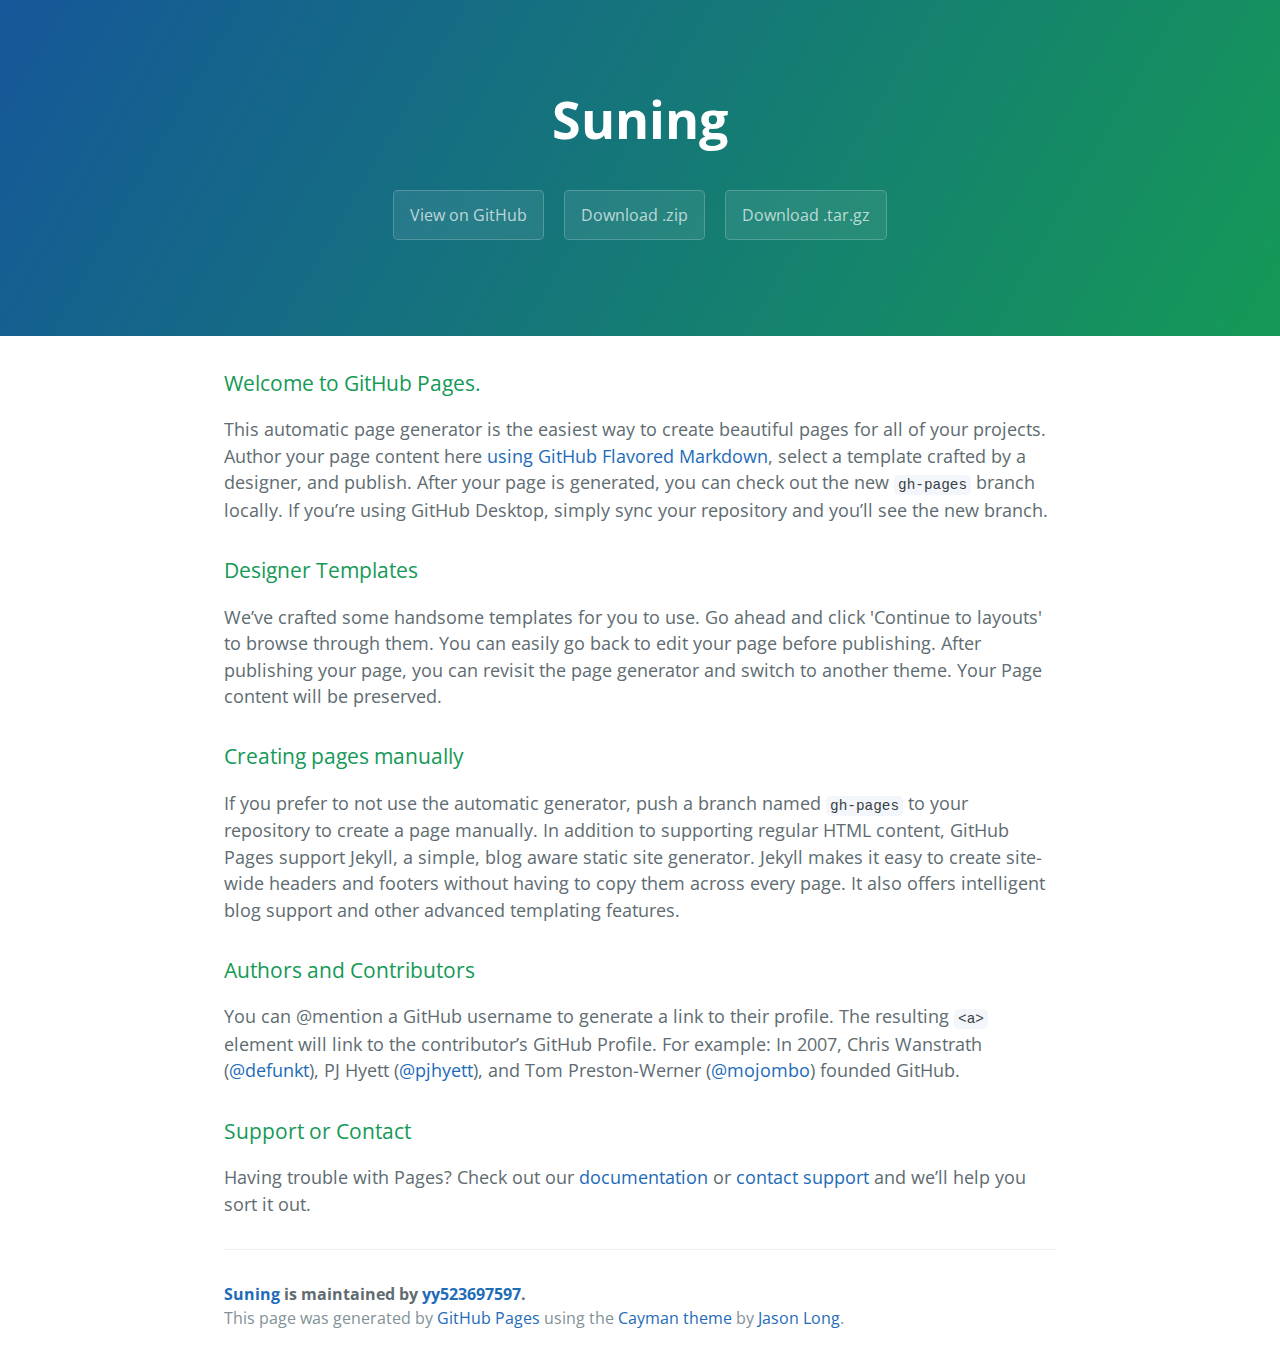
<file: index.html>
<!DOCTYPE html>
<html lang="en-us">
  <head>
    <meta charset="UTF-8">
    <title>Suning by yy523697597</title>
    <meta name="viewport" content="width=device-width, initial-scale=1">
    <link rel="stylesheet" type="text/css" href="stylesheets/normalize.css" media="screen">
    <link href='https://fonts.googleapis.com/css?family=Open+Sans:400,700' rel='stylesheet' type='text/css'>
    <link rel="stylesheet" type="text/css" href="stylesheets/stylesheet.css" media="screen">
    <link rel="stylesheet" type="text/css" href="stylesheets/github-light.css" media="screen">
  </head>
  <body>
    <section class="page-header">
      <h1 class="project-name">Suning</h1>
      <h2 class="project-tagline"></h2>
      <a href="https://github.com/yy523697597/suning" class="btn">View on GitHub</a>
      <a href="https://github.com/yy523697597/suning/zipball/master" class="btn">Download .zip</a>
      <a href="https://github.com/yy523697597/suning/tarball/master" class="btn">Download .tar.gz</a>
    </section>

    <section class="main-content">
      <h3>
<a id="welcome-to-github-pages" class="anchor" href="#welcome-to-github-pages" aria-hidden="true"><span aria-hidden="true" class="octicon octicon-link"></span></a>Welcome to GitHub Pages.</h3>

<p>This automatic page generator is the easiest way to create beautiful pages for all of your projects. Author your page content here <a href="https://guides.github.com/features/mastering-markdown/">using GitHub Flavored Markdown</a>, select a template crafted by a designer, and publish. After your page is generated, you can check out the new <code>gh-pages</code> branch locally. If you’re using GitHub Desktop, simply sync your repository and you’ll see the new branch.</p>

<h3>
<a id="designer-templates" class="anchor" href="#designer-templates" aria-hidden="true"><span aria-hidden="true" class="octicon octicon-link"></span></a>Designer Templates</h3>

<p>We’ve crafted some handsome templates for you to use. Go ahead and click 'Continue to layouts' to browse through them. You can easily go back to edit your page before publishing. After publishing your page, you can revisit the page generator and switch to another theme. Your Page content will be preserved.</p>

<h3>
<a id="creating-pages-manually" class="anchor" href="#creating-pages-manually" aria-hidden="true"><span aria-hidden="true" class="octicon octicon-link"></span></a>Creating pages manually</h3>

<p>If you prefer to not use the automatic generator, push a branch named <code>gh-pages</code> to your repository to create a page manually. In addition to supporting regular HTML content, GitHub Pages support Jekyll, a simple, blog aware static site generator. Jekyll makes it easy to create site-wide headers and footers without having to copy them across every page. It also offers intelligent blog support and other advanced templating features.</p>

<h3>
<a id="authors-and-contributors" class="anchor" href="#authors-and-contributors" aria-hidden="true"><span aria-hidden="true" class="octicon octicon-link"></span></a>Authors and Contributors</h3>

<p>You can @mention a GitHub username to generate a link to their profile. The resulting <code>&lt;a&gt;</code> element will link to the contributor’s GitHub Profile. For example: In 2007, Chris Wanstrath (<a href="https://github.com/defunkt" class="user-mention">@defunkt</a>), PJ Hyett (<a href="https://github.com/pjhyett" class="user-mention">@pjhyett</a>), and Tom Preston-Werner (<a href="https://github.com/mojombo" class="user-mention">@mojombo</a>) founded GitHub.</p>

<h3>
<a id="support-or-contact" class="anchor" href="#support-or-contact" aria-hidden="true"><span aria-hidden="true" class="octicon octicon-link"></span></a>Support or Contact</h3>

<p>Having trouble with Pages? Check out our <a href="https://help.github.com/pages">documentation</a> or <a href="https://github.com/contact">contact support</a> and we’ll help you sort it out.</p>

      <footer class="site-footer">
        <span class="site-footer-owner"><a href="https://github.com/yy523697597/suning">Suning</a> is maintained by <a href="https://github.com/yy523697597">yy523697597</a>.</span>

        <span class="site-footer-credits">This page was generated by <a href="https://pages.github.com">GitHub Pages</a> using the <a href="https://github.com/jasonlong/cayman-theme">Cayman theme</a> by <a href="https://twitter.com/jasonlong">Jason Long</a>.</span>
      </footer>

    </section>

  
  </body>
</html>
</file>
<file: stylesheets/stylesheet.css>
* {
  box-sizing: border-box; }

body {
  padding: 0;
  margin: 0;
  font-family: "Open Sans", "Helvetica Neue", Helvetica, Arial, sans-serif;
  font-size: 16px;
  line-height: 1.5;
  color: #606c71; }

a {
  color: #1e6bb8;
  text-decoration: none; }
  a:hover {
    text-decoration: underline; }

.btn {
  display: inline-block;
  margin-bottom: 1rem;
  color: rgba(255, 255, 255, 0.7);
  background-color: rgba(255, 255, 255, 0.08);
  border-color: rgba(255, 255, 255, 0.2);
  border-style: solid;
  border-width: 1px;
  border-radius: 0.3rem;
  transition: color 0.2s, background-color 0.2s, border-color 0.2s; }
  .btn + .btn {
    margin-left: 1rem; }

.btn:hover {
  color: rgba(255, 255, 255, 0.8);
  text-decoration: none;
  background-color: rgba(255, 255, 255, 0.2);
  border-color: rgba(255, 255, 255, 0.3); }

@media screen and (min-width: 64em) {
  .btn {
    padding: 0.75rem 1rem; } }

@media screen and (min-width: 42em) and (max-width: 64em) {
  .btn {
    padding: 0.6rem 0.9rem;
    font-size: 0.9rem; } }

@media screen and (max-width: 42em) {
  .btn {
    display: block;
    width: 100%;
    padding: 0.75rem;
    font-size: 0.9rem; }
    .btn + .btn {
      margin-top: 1rem;
      margin-left: 0; } }

.page-header {
  color: #fff;
  text-align: center;
  background-color: #159957;
  background-image: linear-gradient(120deg, #155799, #159957); }

@media screen and (min-width: 64em) {
  .page-header {
    padding: 5rem 6rem; } }

@media screen and (min-width: 42em) and (max-width: 64em) {
  .page-header {
    padding: 3rem 4rem; } }

@media screen and (max-width: 42em) {
  .page-header {
    padding: 2rem 1rem; } }

.project-name {
  margin-top: 0;
  margin-bottom: 0.1rem; }

@media screen and (min-width: 64em) {
  .project-name {
    font-size: 3.25rem; } }

@media screen and (min-width: 42em) and (max-width: 64em) {
  .project-name {
    font-size: 2.25rem; } }

@media screen and (max-width: 42em) {
  .project-name {
    font-size: 1.75rem; } }

.project-tagline {
  margin-bottom: 2rem;
  font-weight: normal;
  opacity: 0.7; }

@media screen and (min-width: 64em) {
  .project-tagline {
    font-size: 1.25rem; } }

@media screen and (min-width: 42em) and (max-width: 64em) {
  .project-tagline {
    font-size: 1.15rem; } }

@media screen and (max-width: 42em) {
  .project-tagline {
    font-size: 1rem; } }

.main-content :first-child {
  margin-top: 0; }
.main-content img {
  max-width: 100%; }
.main-content h1, .main-content h2, .main-content h3, .main-content h4, .main-content h5, .main-content h6 {
  margin-top: 2rem;
  margin-bottom: 1rem;
  font-weight: normal;
  color: #159957; }
.main-content p {
  margin-bottom: 1em; }
.main-content code {
  padding: 2px 4px;
  font-family: Consolas, "Liberation Mono", Menlo, Courier, monospace;
  font-size: 0.9rem;
  color: #383e41;
  background-color: #f3f6fa;
  border-radius: 0.3rem; }
.main-content pre {
  padding: 0.8rem;
  margin-top: 0;
  margin-bottom: 1rem;
  font: 1rem Consolas, "Liberation Mono", Menlo, Courier, monospace;
  color: #567482;
  word-wrap: normal;
  background-color: #f3f6fa;
  border: solid 1px #dce6f0;
  border-radius: 0.3rem; }
  .main-content pre > code {
    padding: 0;
    margin: 0;
    font-size: 0.9rem;
    color: #567482;
    word-break: normal;
    white-space: pre;
    background: transparent;
    border: 0; }
.main-content .highlight {
  margin-bottom: 1rem; }
  .main-content .highlight pre {
    margin-bottom: 0;
    word-break: normal; }
.main-content .highlight pre, .main-content pre {
  padding: 0.8rem;
  overflow: auto;
  font-size: 0.9rem;
  line-height: 1.45;
  border-radius: 0.3rem; }
.main-content pre code, .main-content pre tt {
  display: inline;
  max-width: initial;
  padding: 0;
  margin: 0;
  overflow: initial;
  line-height: inherit;
  word-wrap: normal;
  background-color: transparent;
  border: 0; }
  .main-content pre code:before, .main-content pre code:after, .main-content pre tt:before, .main-content pre tt:after {
    content: normal; }
.main-content ul, .main-content ol {
  margin-top: 0; }
.main-content blockquote {
  padding: 0 1rem;
  margin-left: 0;
  color: #819198;
  border-left: 0.3rem solid #dce6f0; }
  .main-content blockquote > :first-child {
    margin-top: 0; }
  .main-content blockquote > :last-child {
    margin-bottom: 0; }
.main-content table {
  display: block;
  width: 100%;
  overflow: auto;
  word-break: normal;
  word-break: keep-all; }
  .main-content table th {
    font-weight: bold; }
  .main-content table th, .main-content table td {
    padding: 0.5rem 1rem;
    border: 1px solid #e9ebec; }
.main-content dl {
  padding: 0; }
  .main-content dl dt {
    padding: 0;
    margin-top: 1rem;
    font-size: 1rem;
    font-weight: bold; }
  .main-content dl dd {
    padding: 0;
    margin-bottom: 1rem; }
.main-content hr {
  height: 2px;
  padding: 0;
  margin: 1rem 0;
  background-color: #eff0f1;
  border: 0; }

@media screen and (min-width: 64em) {
  .main-content {
    max-width: 64rem;
    padding: 2rem 6rem;
    margin: 0 auto;
    font-size: 1.1rem; } }

@media screen and (min-width: 42em) and (max-width: 64em) {
  .main-content {
    padding: 2rem 4rem;
    font-size: 1.1rem; } }

@media screen and (max-width: 42em) {
  .main-content {
    padding: 2rem 1rem;
    font-size: 1rem; } }

.site-footer {
  padding-top: 2rem;
  margin-top: 2rem;
  border-top: solid 1px #eff0f1; }

.site-footer-owner {
  display: block;
  font-weight: bold; }

.site-footer-credits {
  color: #819198; }

@media screen and (min-width: 64em) {
  .site-footer {
    font-size: 1rem; } }

@media screen and (min-width: 42em) and (max-width: 64em) {
  .site-footer {
    font-size: 1rem; } }

@media screen and (max-width: 42em) {
  .site-footer {
    font-size: 0.9rem; } }
</file>
<file: stylesheets/github-light.css>
/*
The MIT License (MIT)

Copyright (c) 2016 GitHub, Inc.

Permission is hereby granted, free of charge, to any person obtaining a copy
of this software and associated documentation files (the "Software"), to deal
in the Software without restriction, including without limitation the rights
to use, copy, modify, merge, publish, distribute, sublicense, and/or sell
copies of the Software, and to permit persons to whom the Software is
furnished to do so, subject to the following conditions:

The above copyright notice and this permission notice shall be included in all
copies or substantial portions of the Software.

THE SOFTWARE IS PROVIDED "AS IS", WITHOUT WARRANTY OF ANY KIND, EXPRESS OR
IMPLIED, INCLUDING BUT NOT LIMITED TO THE WARRANTIES OF MERCHANTABILITY,
FITNESS FOR A PARTICULAR PURPOSE AND NONINFRINGEMENT. IN NO EVENT SHALL THE
AUTHORS OR COPYRIGHT HOLDERS BE LIABLE FOR ANY CLAIM, DAMAGES OR OTHER
LIABILITY, WHETHER IN AN ACTION OF CONTRACT, TORT OR OTHERWISE, ARISING FROM,
OUT OF OR IN CONNECTION WITH THE SOFTWARE OR THE USE OR OTHER DEALINGS IN THE
SOFTWARE.

*/

.pl-c /* comment */ {
  color: #969896;
}

.pl-c1 /* constant, variable.other.constant, support, meta.property-name, support.constant, support.variable, meta.module-reference, markup.raw, meta.diff.header */,
.pl-s .pl-v /* string variable */ {
  color: #0086b3;
}

.pl-e /* entity */,
.pl-en /* entity.name */ {
  color: #795da3;
}

.pl-smi /* variable.parameter.function, storage.modifier.package, storage.modifier.import, storage.type.java, variable.other */,
.pl-s .pl-s1 /* string source */ {
  color: #333;
}

.pl-ent /* entity.name.tag */ {
  color: #63a35c;
}

.pl-k /* keyword, storage, storage.type */ {
  color: #a71d5d;
}

.pl-s /* string */,
.pl-pds /* punctuation.definition.string, string.regexp.character-class */,
.pl-s .pl-pse .pl-s1 /* string punctuation.section.embedded source */,
.pl-sr /* string.regexp */,
.pl-sr .pl-cce /* string.regexp constant.character.escape */,
.pl-sr .pl-sre /* string.regexp source.ruby.embedded */,
.pl-sr .pl-sra /* string.regexp string.regexp.arbitrary-repitition */ {
  color: #183691;
}

.pl-v /* variable */ {
  color: #ed6a43;
}

.pl-id /* invalid.deprecated */ {
  color: #b52a1d;
}

.pl-ii /* invalid.illegal */ {
  color: #f8f8f8;
  background-color: #b52a1d;
}

.pl-sr .pl-cce /* string.regexp constant.character.escape */ {
  font-weight: bold;
  color: #63a35c;
}

.pl-ml /* markup.list */ {
  color: #693a17;
}

.pl-mh /* markup.heading */,
.pl-mh .pl-en /* markup.heading entity.name */,
.pl-ms /* meta.separator */ {
  font-weight: bold;
  color: #1d3e81;
}

.pl-mq /* markup.quote */ {
  color: #008080;
}

.pl-mi /* markup.italic */ {
  font-style: italic;
  color: #333;
}

.pl-mb /* markup.bold */ {
  font-weight: bold;
  color: #333;
}

.pl-md /* markup.deleted, meta.diff.header.from-file */ {
  color: #bd2c00;
  background-color: #ffecec;
}

.pl-mi1 /* markup.inserted, meta.diff.header.to-file */ {
  color: #55a532;
  background-color: #eaffea;
}

.pl-mdr /* meta.diff.range */ {
  font-weight: bold;
  color: #795da3;
}

.pl-mo /* meta.output */ {
  color: #1d3e81;
}
</file>
